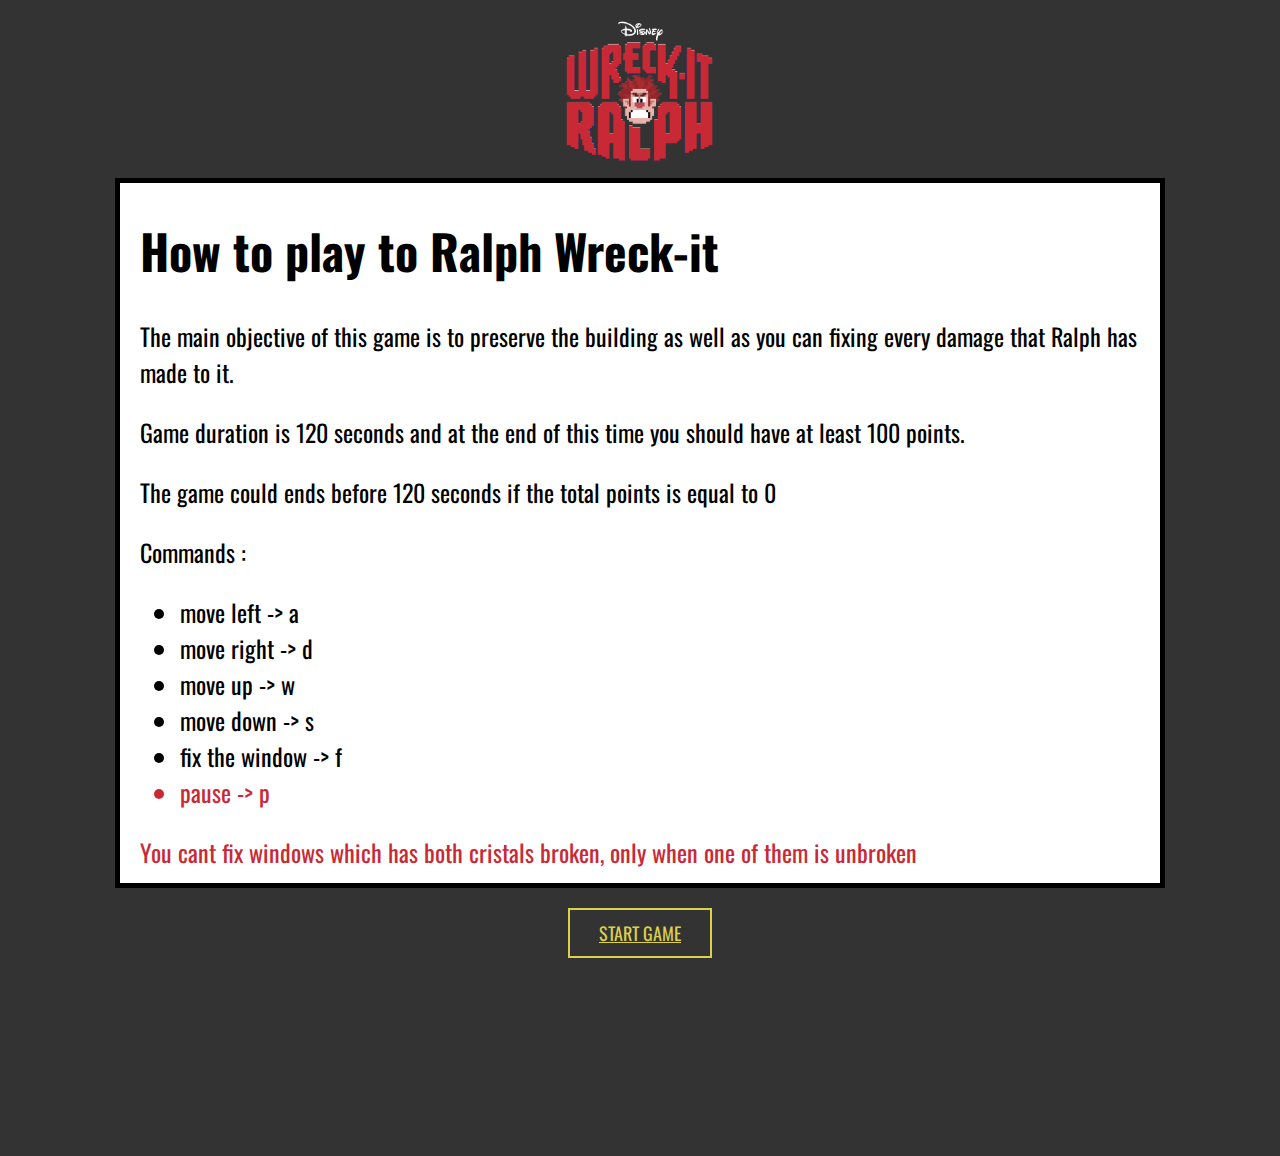
<file: index.html>
<!DOCTYPE html>
<html>
  <head>
     <meta charset="UTF-8"/>
     <link href="https://fonts.googleapis.com/css?family=Oswald:400,600,700" rel="stylesheet">
     <script src="https://ajax.googleapis.com/ajax/libs/jquery/3.2.1/jquery.min.js"></script>

     <title>Rompe Ralph</title>

     <link rel="icon" type="image/png" href="images/rompe-logo.png" />
     <link rel="stylesheet" href="css/game.css">
   </head>
   <body>
    <div class="legend">
      <h1>How to play to Ralph Wreck-it</h1>
      <p>The main objective of this game is to preserve the building as well as you can fixing every damage that Ralph has made to it.</p>
      <p>Game duration is 120 seconds and at the end of this time you should have at least 100 points.</p>
      <p>The game could ends before 120 seconds if the total points is equal to 0</p>
      <p>Commands :</p>
      <ul>
        <li>move left -> a</li>
        <li>move right -> d</li>
        <li>move up -> w</li>
        <li>move down -> s</li>
        <li>fix the window -> f</li>
        <li style="color:#C92935">pause -> p</li>


      </ul>
      <p style="color:#C92935">You cant fix windows which has both cristals broken, only when one of them is unbroken</p>
    </div>
    <a class="button" href="game.html">Start Game</a>

   </body>

 </html>
</file>
<file: css/game.css>
body{
  background:#333;
  padding:170px 0px !important;
  background:url('../images/rompe-logo.png') center 20px #333 no-repeat;
  background-size:150px;
  }

.legend {
    display:block;
    width:1000px;
    height:700px;
    background-color: #6ea5e5;
    margin:0px auto;
    border:5px solid #000;
    background: #fff;
    font-family: 'Oswald', sans-serif;
    font-size:24px;
    padding:0px 20px !important;
}

a.button{
  border:2px solid #dbcf4c;
  color:#dbcf4c;
  font-family: 'Oswald', sans-serif;
  font-size:18px;
  padding:10px 20px;
  text-align:center;
  text-transform:uppercase;
  background:#333 !important;
  margin:20px auto;
  display: block;
  width:100px;
}

a.button:hover{
  border:2px solid #f1615e;
  color:#f1615e;
  background:#666 !important;
}

.container {
  display:block;
  width:1000px;
  height:670px;
  background-color: #6ea5e5;
  margin:0px auto;
  border:5px solid #000;
  background:url('../images/background.png') bottom center #6ea5e5 repeat-x;
}

.pointsCounter{
  position: absolute;
  z-index: 100;
  margin-top:15px;
  height: 40px;
  width:150px;
  text-align: left;
  color:#fff;
  font-family: 'Oswald', sans-serif;
  font-weight: 600;
  font-size:18px;
  margin-left:10px;
}

.gameboard{
  box-sizing:border-box;
  display:block;
  width:400px;
  margin:0px auto;
  height:100%;
}

/* ------- zona de Ralp ---------*/

.ralphspace {
  height:100px;
  width:100%;
}

.ralphbox{
  width:20%;
  float:left;
  height:105px;
}

.ralph{
  background:url('../images/ralph.png') bottom center no-repeat;
  background-size:100%;
}

.ralph-wrecking{
  background:url('../images/ralph-wrecking.png') bottom center no-repeat;
  background-size:100%;
}
/* ------- zona top (Aquí no pasa nada) ---------*/


.top{
  background:url('../images/top.png') center center no-repeat;
  width:100%;
  height:75px;
  background-size: 103%;
}

/* ------- zona de Felix ---------*/


.fixerspace {
  background:url('../images/bottom.png') bottom center no-repeat;
  width:100%;
  height:128px;
  background-size: 99%;
  position: relative;
}

.nofixing{
  position: relative;
  width:70px;
  z-index:1000;
  height:80px;
  background:url('../images/felix.png') bottom center no-repeat;
  background-size:100%;
}

.fixing{
  position: relative;
  width:70px;
  z-index:1000;
  height:80px;
  background:url('../images/felix_fixing.png') bottom center no-repeat;
  background-size:100%;
}

.walking_right{
  position: relative;
  width:70px;
  z-index:1000;
  height:80px;
  background:url('../images/felix_walking_right.png') bottom center no-repeat;
  background-size:100%;
}

.walking_left{
  position: relative;
  width:70px;
  z-index:1000;
  height:80px;
  background:url('../images/felix_walking_left.png') bottom center no-repeat;
  background-size:100%;
}
/* ------- zona de edificio ---------*/


.building{
  height: 367px;
  padding: 0px 10px !important;
  display: block;
  position:relative;
}
.window {
  background-color: #000 !important;
  width:20%;
  height:92px;
  float:left;
  background-size:cover !important;
  padding:0px;
  margin:0px;
  position:relative;
}

div[data-state ="2"]{
  background:url('../images/new.png') center center no-repeat;
}
div[data-state ="1"]{
  background:url('../images/broken.png') center center no-repeat;
}
div[data-state ="0"]{
  background:url('../images/over.png') center center no-repeat;
}


div[data-fixer ="in"]{
  background:url('../images/over.png') center center no-repeat;
}


.gameover, .youwin{
  display:none;
  position:absolute;
  width:600px;
  z-index:100000;
  margin-top:100px;
  height:auto;
  left:50%;
  margin-left:-300px
}

.gameover a, .youwin a{
  display: block;
  width:100%;
  position: relative;
}

.gameover img, .youwin img{
  height:auto;
  width:100;
  position:relative;
  left:0px
}



.clearfix {
  visibility: hidden;
  display: block;
  font-size: 0;
  content: " ";
  clear: both;
  height: 0;
}
</file>
